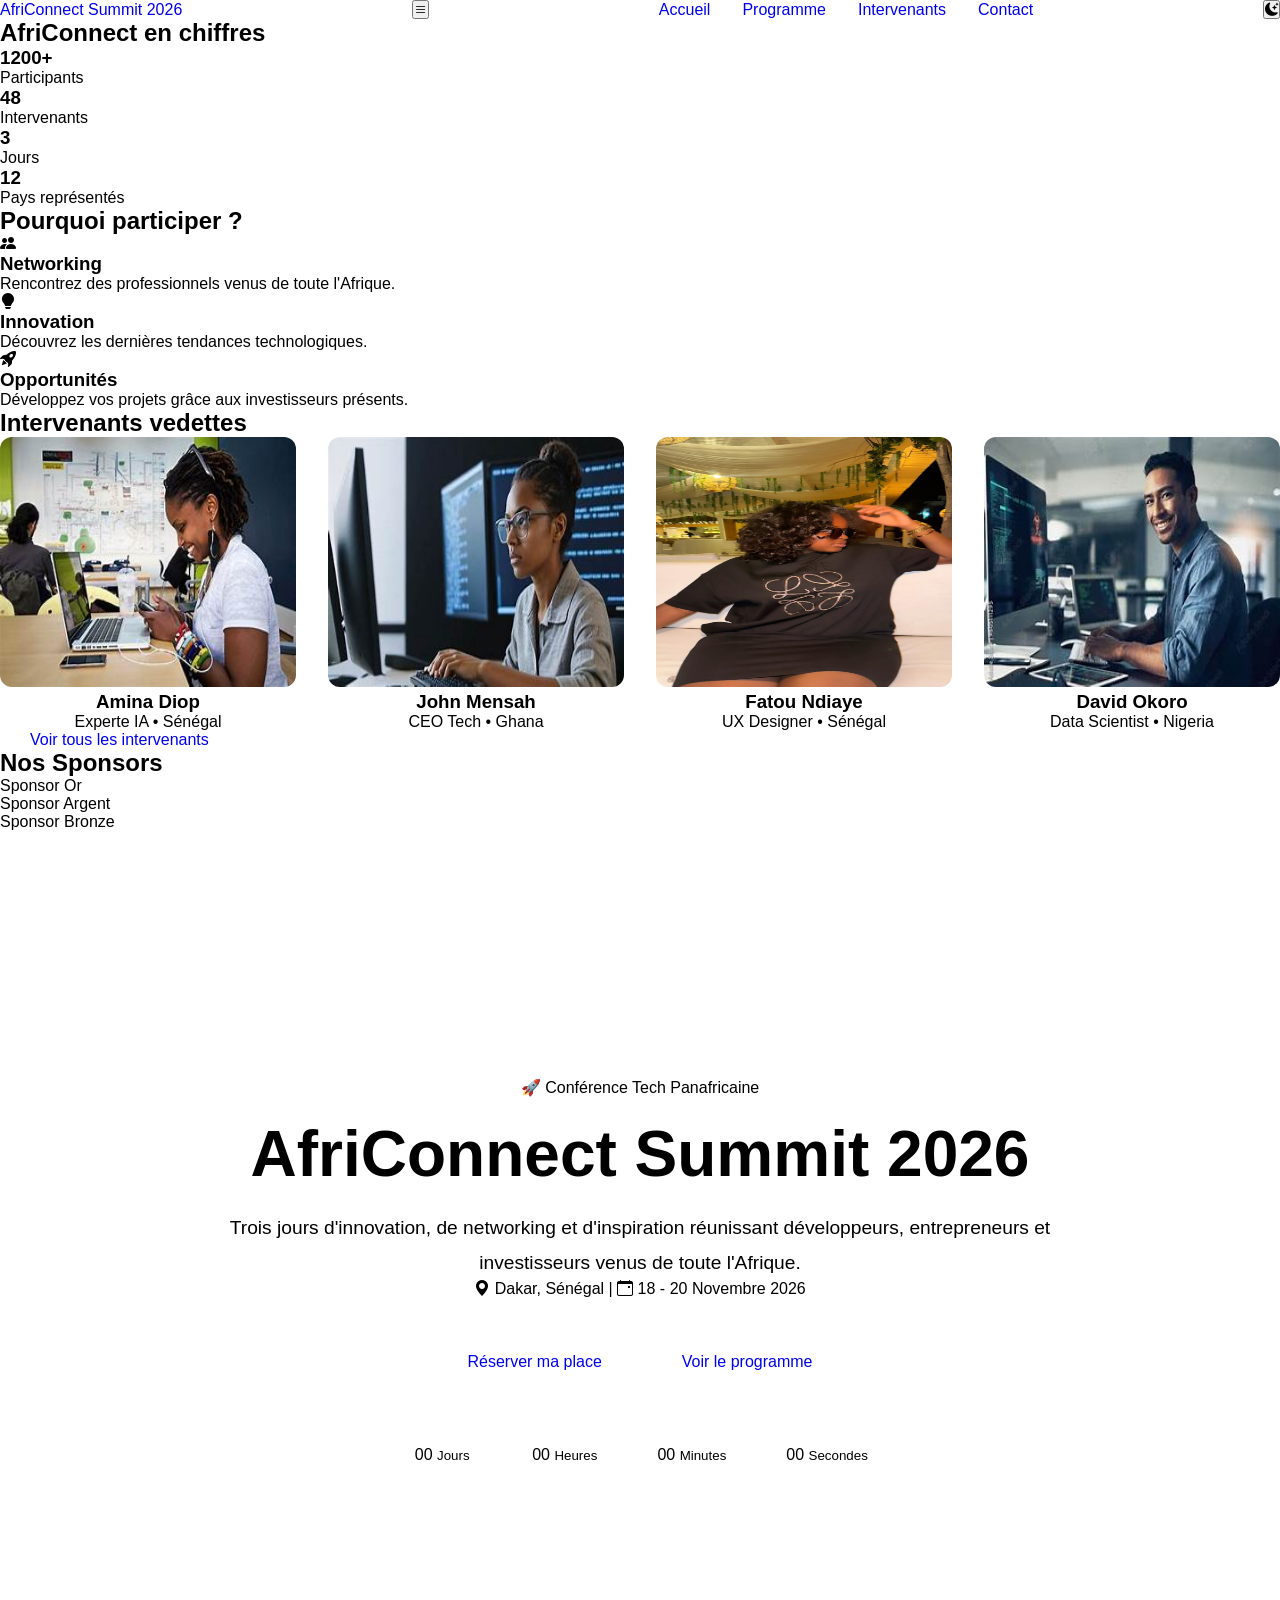
<file: FAYE-Cheikh-Ahmadou-Tidiane-AfriConnectSummit/index.html>
<!DOCTYPE html>
<html lang="fr">

<head>
    <meta charset="UTF-8">
    <meta name="viewport" content="width=device-width, initial-scale=1.0">

    <title>AfriConnect Summit 2026 | Accueil</title>

    <!-- Google Fonts -->
    <link rel="preconnect" href="https://fonts.googleapis.com">
    <link rel="preconnect" href="https://fonts.gstatic.com" crossorigin>

    <!-- Bootstrap Icons -->
    <link rel="stylesheet"
        href="https://cdn.jsdelivr.net/npm/bootstrap-icons@1.13.1/font/bootstrap-icons.min.css">

    <!-- CSS -->
    <link rel="stylesheet" href="css/style.css">
</head>

<body>

    <!-- ================= HEADER ================= -->
    <header>

        <!-- Navigation -->
         <header>
    <nav class="navbar">

        <a href="index.html" class="logo">
            AfriConnect <span>Summit 2026</span>
        </a>

        <button class="menu-toggle" aria-label="Ouvrir le menu">
            <i class="bi bi-list"></i>
        </button>

        <ul class="nav-links">
            <li><a href="index.html">Accueil</a></li>
            <li><a href="programme.html">Programme</a></li>
            <li><a href="intervenants.html">Intervenants</a></li>
            <li><a href="contact.html">Contact</a></li>
        </ul>

        <button id="theme-toggle" aria-label="Changer le thème">
            <i class="bi bi-moon-stars-fill"></i>
        </button>

    </nav>
</header>

    </header>

    <!-- ================= MAIN ================= -->
    <main>

        <!-- Hero -->

        <!-- Chiffres clés -->
         <section class="stats">
    <h2>AfriConnect en chiffres</h2>

    <div class="stats-grid">

        <article class="stat-card">
            <h3>1200+</h3>
            <p>Participants</p>
        </article>

        <article class="stat-card">
            <h3>48</h3>
            <p>Intervenants</p>
        </article>

        <article class="stat-card">
            <h3>3</h3>
            <p>Jours</p>
        </article>

        <article class="stat-card">
            <h3>12</h3>
            <p>Pays représentés</p>
        </article>

    </div>
</section>

        <!-- Pourquoi participer -->
         <section class="why">

    <h2>Pourquoi participer ?</h2>

    <div class="why-grid">

        <article class="why-card">
            <i class="bi bi-people-fill"></i>
            <h3>Networking</h3>
            <p>Rencontrez des professionnels venus de toute l'Afrique.</p>
        </article>

        <article class="why-card">
            <i class="bi bi-lightbulb-fill"></i>
            <h3>Innovation</h3>
            <p>Découvrez les dernières tendances technologiques.</p>
        </article>

        <article class="why-card">
            <i class="bi bi-rocket-takeoff-fill"></i>
            <h3>Opportunités</h3>
            <p>Développez vos projets grâce aux investisseurs présents.</p>
        </article>

    </div>

</section>

        <!-- Intervenants vedettes -->
         <section class="featured-speakers">

    <h2>Intervenants vedettes</h2>

    <div class="speakers-grid">

        <article class="speaker-card">
            <img src="js/images/OIP (10).jpg" alt="Intervenant 1" width="250" height="250">
            <h3>Amina Diop</h3>
            <p>Experte IA • Sénégal</p>
        </article>

        <article class="speaker-card">
            <img src="js/images/OIP (4).jpg" alt="Intervenant 2" width="250" height="250">
            <h3>John Mensah</h3>
            <p>CEO Tech • Ghana</p>
        </article>

        <article class="speaker-card">
            <img src="js/images/WhatsApp Image 2026-06-12 at 01.21.56.jpeg" alt="Intervenant 3" width="250" height="250">
            <h3>Fatou Ndiaye</h3>
            <p>UX Designer • Sénégal</p>
        </article>

        <article class="speaker-card">
            <img src="js/images/OIP (2).jpg" alt="Intervenant 4" width="250" height="250">
            <h3>David Okoro</h3>
            <p>Data Scientist • Nigeria</p>
        </article>

    </div>

    <a href="intervenants.html" class="btn btn-primary">
        Voir tous les intervenants
    </a>

</section>

        <!-- Sponsors -->
         <section class="sponsors">

    <h2>Nos Sponsors</h2>

    <div class="sponsors-container">

        <div class="gold">Sponsor Or</div>

        <div class="silver">Sponsor Argent</div>

        <div class="bronze">Sponsor Bronze</div>

    </div>

</section>
         <!-- ================= HERO ================= -->
<section class="hero">

    <div class="hero-content">

        <span class="hero-badge">
            🚀 Conférence Tech Panafricaine
        </span>

        <h1>AfriConnect Summit 2026</h1>

        <p class="hero-text">
            Trois jours d'innovation, de networking et d'inspiration
            réunissant développeurs, entrepreneurs et investisseurs
            venus de toute l'Afrique.
        </p>

        <p class="hero-location">
            <i class="bi bi-geo-alt-fill"></i>
            Dakar, Sénégal

            <span>|</span>

            <i class="bi bi-calendar-event"></i>
            18 - 20 Novembre 2026
        </p>

        <div class="hero-buttons">

            <a href="contact.html" class="btn btn-primary">
                Réserver ma place
            </a>

            <a href="programme.html" class="btn btn-secondary">
                Voir le programme
            </a>

        </div>

        <!-- Compte à rebours -->
        <div class="countdown">

            <div class="time-box">
                <span id="days">00</span>
                <small>Jours</small>
            </div>

            <div class="time-box">
                <span id="hours">00</span>
                <small>Heures</small>
            </div>

            <div class="time-box">
                <span id="minutes">00</span>
                <small>Minutes</small>
            </div>

            <div class="time-box">
                <span id="seconds">00</span>
                <small>Secondes</small>
            </div>

        </div>

    </div>

</section>

    </main>

    <!-- ================= FOOTER ================= -->
    <footer>

        <!-- Informations -->

    </footer>

    <!-- Bouton retour en haut -->

    <!-- JavaScript -->
    <script src="js/main.js"></script>

</body>

</html>
</file>
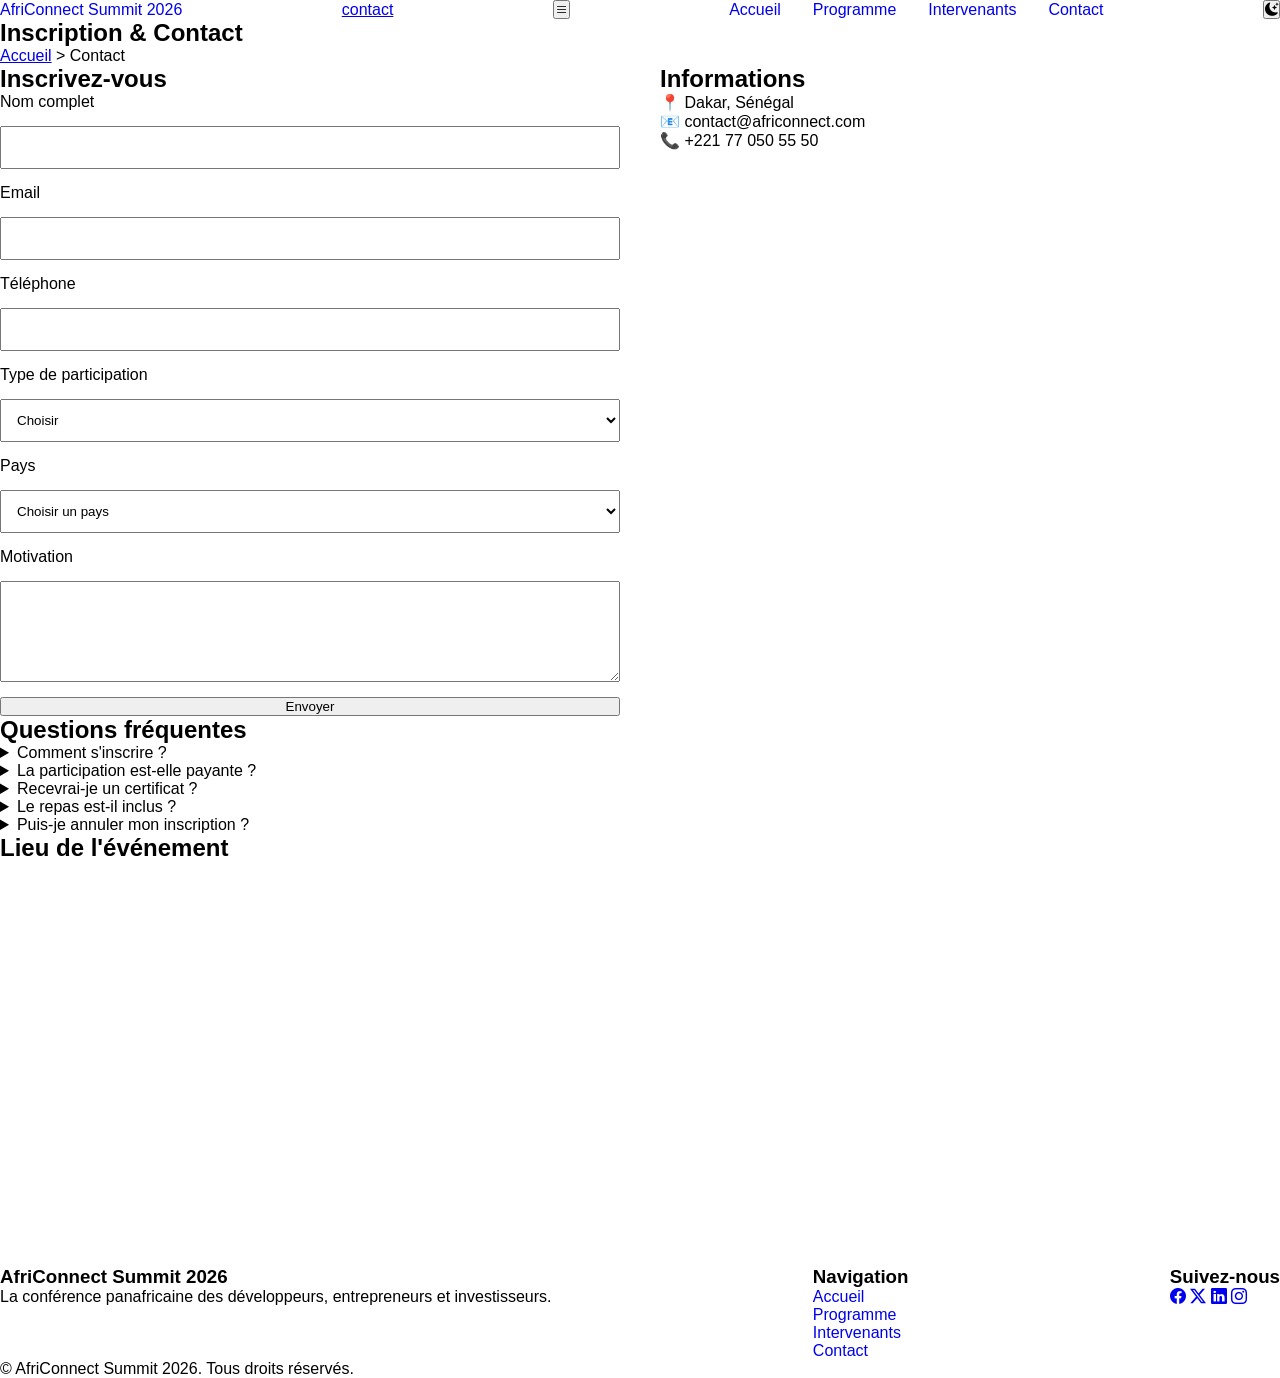
<file: FAYE-Cheikh-Ahmadou-Tidiane-AfriConnectSummit/contact.html>
<!DOCTYPE html>
<html lang="fr">

<head>
    <meta charset="UTF-8">
    <meta name="viewport" content="width=device-width, initial-scale=1.0">

    <title>AfriConnect Summit 2026 | Accueil</title>

    <!-- Google Fonts -->
    <link rel="preconnect" href="https://fonts.googleapis.com">
    <link rel="preconnect" href="https://fonts.gstatic.com" crossorigin>

    <!-- Bootstrap Icons -->
    <link rel="stylesheet"
        href="https://cdn.jsdelivr.net/npm/bootstrap-icons@1.13.1/font/bootstrap-icons.min.css">

    <!-- CSS -->
    <link rel="stylesheet" href="css/style.css">
</head>

<body>

    <!-- ================= HEADER ================= -->
    <header>

        <!-- Navigation -->
         <header>
    <nav class="navbar">

        <a href="index.html" class="logo">
            AfriConnect <span>Summit 2026</span>
        </a>
        <a href="contact.html" class="active">contact</a>

        <button class="menu-toggle" aria-label="Ouvrir le menu">
            <i class="bi bi-list"></i>
        </button>

        <ul class="nav-links">
            <li><a href="index.html">Accueil</a></li>
            <li><a href="programme.html">Programme</a></li>
            <li><a href="intervenants.html">Intervenants</a></li>
            <li><a href="contact.html">Contact</a></li>
        </ul>

        <button id="theme-toggle" aria-label="Changer le thème">
            <i class="bi bi-moon-stars-fill"></i>
        </button>

    </nav>
</header>

    </header>

    <!-- ================= MAIN ================= -->
    <main>

        <!-- Hero -->
        <section class="page-hero">
    <div class="container">
        <h1>Inscription & Contact</h1>
        <p>
            <a href="index.html">Accueil</a> >
            Contact
        </p>
    </div>
</section>
        <!-- section contact -->
         <section class="contact-section">

    <div class="contact-container">

        <!-- Formulaire -->
        <div class="contact-form">

            <h2>Inscrivez-vous</h2>

            <form id="registration-form">

                <label for="fullname">Nom complet</label>
                <input type="text" id="fullname" required>

                <label for="email">Email</label>
                <input type="email" id="email" required>

                <label for="phone">Téléphone</label>
                <input type="tel" id="phone" required>

                <label for="type">Type de participation</label>
                <select id="type" required>
                    <option value="">Choisir</option>
                    <option>Participant</option>
                    <option>Intervenant</option>
                    <option>Sponsor</option>
                </select>

                <label for="country">Pays</label>
                <select id="country" required>
                    <option value="">Choisir un pays</option>
                    <option>Sénégal</option>
                    <option>Mali</option>
                    <option>Côte d'Ivoire</option>
                    <option>Ghana</option>
                    <option>Nigeria</option>
                    <option>Kenya</option>
                    <option>Cameroun</option>
                    <option>Bénin</option>
                    <option>Togo</option>
                    <option>Burkina Faso</option>
                </select>

                <label for="message">Motivation</label>
                <textarea id="message" rows="5"></textarea>

                <button type="submit">
                    Envoyer
                </button>

            </form>

        </div>

        <!-- Informations -->
        <aside class="contact-info">

            <h2>Informations</h2>

            <p>📍 Dakar, Sénégal</p>

            <p>📧 contact@africonnect.com</p>

            <p>📞 +221 77 050 55 50</p>

        </aside>

    </div>

</section>

        <!-- FAQ -->
         <section class="faq">

<h2>Questions fréquentes</h2>

<details>
<summary>Comment s'inscrire ?</summary>
<p>Remplissez simplement le formulaire.</p>
</details>

<details>
<summary>La participation est-elle payante ?</summary>
<p>Oui, selon le type de billet.</p>
</details>

<details>
<summary>Recevrai-je un certificat ?</summary>
<p>Oui, après la conférence.</p>
</details>

<details>
<summary>Le repas est-il inclus ?</summary>
<p>Oui, pendant les trois jours.</p>
</details>

<details>
<summary>Puis-je annuler mon inscription ?</summary>
<p>Oui, selon les conditions d'inscription.</p>
</details>

</section>

        <!-- Google Maps -->
         <section class="map">

<h2>Lieu de l'événement</h2>

<iframe
src="https://www.google.com/maps?q=Dakar&output=embed"
loading="lazy">
</iframe>

</section>


    </main>

    <!-- ================= FOOTER ================= -->
    <footer>

        <!-- Informations -->
         <footer>

    <div class="footer-container">

        <div>
            <h3>AfriConnect Summit 2026</h3>

            <p>
                La conférence panafricaine des développeurs,
                entrepreneurs et investisseurs.
            </p>
        </div>

        <div>

            <h3>Navigation</h3>

            <ul>
                <li><a href="index.html">Accueil</a></li>
                <li><a href="programme.html">Programme</a></li>
                <li><a href="intervenants.html">Intervenants</a></li>
                <li><a href="contact.html">Contact</a></li>
            </ul>

        </div>

        <div>

            <h3>Suivez-nous</h3>

            <a href="#"><i class="bi bi-facebook"></i></a>
            <a href="#"><i class="bi bi-twitter-x"></i></a>
            <a href="#"><i class="bi bi-linkedin"></i></a>
            <a href="#"><i class="bi bi-instagram"></i></a>

        </div>

    </div>

    <p class="copyright">
        © <span id="year"></span> AfriConnect Summit 2026.
        Tous droits réservés.
    </p>

</footer>

    </footer>

    <!-- Bouton retour en haut -->

    <!-- JavaScript -->
    <script src="js/main.js"></script>
    <title>Contact | AfriConnect Summit 2026</title>

</body>

</html>
</file>
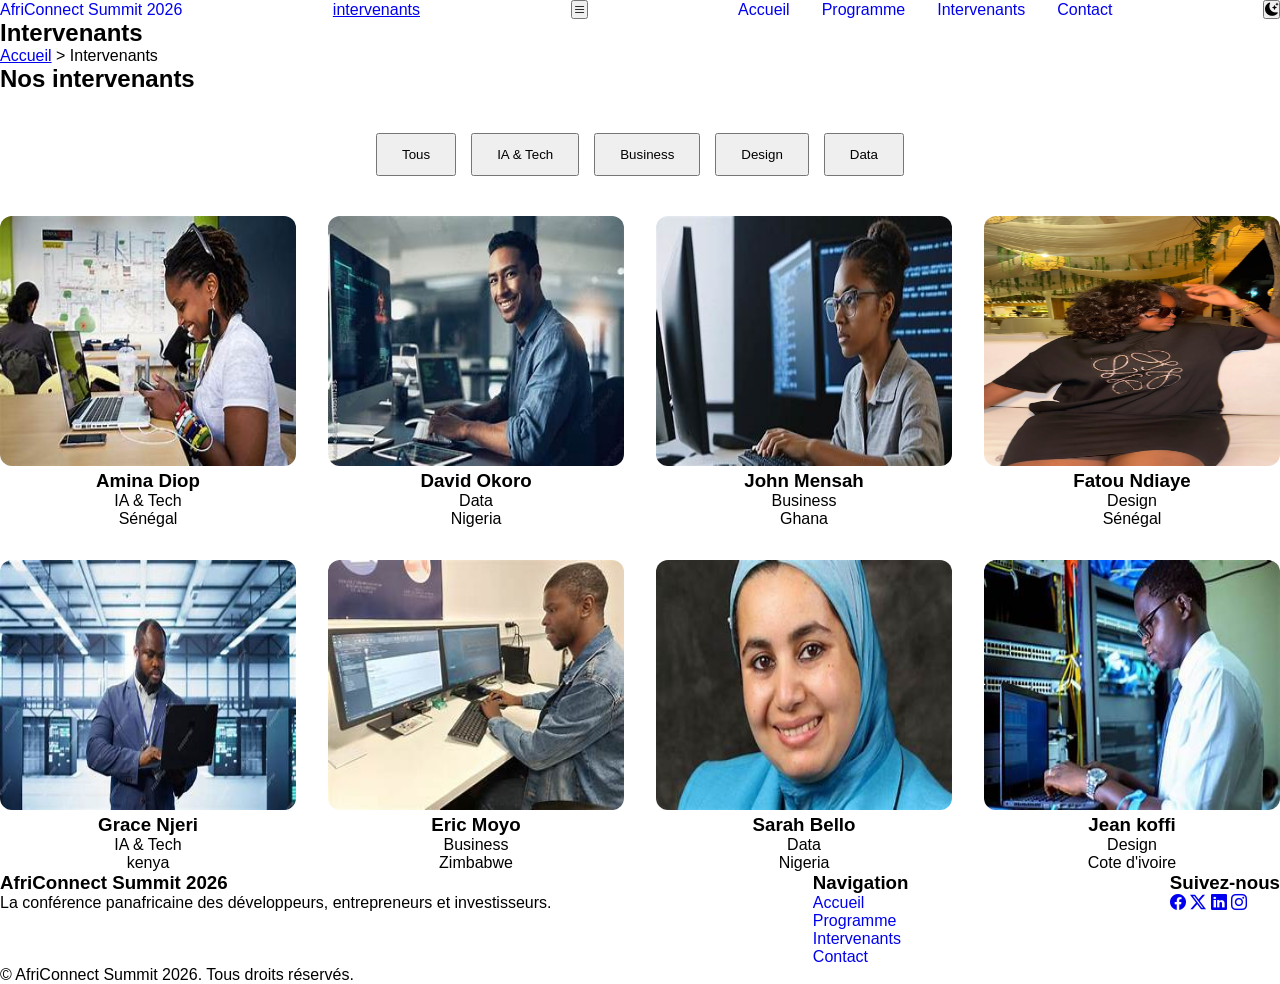
<file: FAYE-Cheikh-Ahmadou-Tidiane-AfriConnectSummit/intervenants.html>
<!DOCTYPE html>
<html lang="fr">

<head>
    <meta charset="UTF-8">
    <meta name="viewport" content="width=device-width, initial-scale=1.0">

    <title>AfriConnect Summit 2026 | Accueil</title>

    <!-- Google Fonts -->
    <link rel="preconnect" href="https://fonts.googleapis.com">
    <link rel="preconnect" href="https://fonts.gstatic.com" crossorigin>

    <!-- Bootstrap Icons -->
    <link rel="stylesheet"
        href="https://cdn.jsdelivr.net/npm/bootstrap-icons@1.13.1/font/bootstrap-icons.min.css">

    <!-- CSS -->
    <link rel="stylesheet" href="css/style.css">
</head>

<body>

    <!-- ================= HEADER ================= -->
    <header>

        <!-- Navigation -->
         <header>
    <nav class="navbar">

        <a href="index.html" class="logo">
            AfriConnect <span>Summit 2026</span>
        </a>
        <a href="intervenants.html" class="active">intervenants</a>

        <button class="menu-toggle" aria-label="Ouvrir le menu">
            <i class="bi bi-list"></i>
        </button>

        <ul class="nav-links">
            <li><a href="index.html">Accueil</a></li>
            <li><a href="programme.html">Programme</a></li>
            <li><a href="intervenants.html">Intervenants</a></li>
            <li><a href="contact.html">Contact</a></li>
        </ul>

        <button id="theme-toggle" aria-label="Changer le thème">
            <i class="bi bi-moon-stars-fill"></i>
        </button>

    </nav>
</header>

    </header>

    <!-- ================= MAIN ================= -->
    <main>

        <!-- Hero -->
         <section class="page-hero">
    <div class="container">
        <h1>Intervenants</h1>
        <p>
            <a href="index.html">Accueil</a> >
            Intervenants
        </p>
    </div>
</section>

        <!-- boutons de filtre -->
         <section class="speakers">

    <h2>Nos intervenants</h2>

    <div class="filters">
        <button class="filter-btn active">Tous</button>
        <button class="filter-btn">IA & Tech</button>
        <button class="filter-btn">Business</button>
        <button class="filter-btn">Design</button>
        <button class="filter-btn">Data</button>
    </div>

        <!-- grille des intervenants -->
         <div class="speakers-grid">

    <article class="speaker-card">
        <img src="js/images/OIP (10).jpg" alt="Amina Diop" width="250" height="250">

        <h3>Amina Diop</h3>

        <p>IA & Tech</p>

        <span>Sénégal</span>

    </article>

    <article class="speaker-card">
        <img src="js/images/OIP (2).jpg" alt="David Okoro" width="250" height="250">

        <h3>David Okoro</h3>

        <p>Data</p>

        <span>Nigeria</span>

    </article>
     
    <article class="speaker-card">
        <img src="js/images/OIP (4).jpg" alt="John Mensah" width="250" height="250">

        <h3>John Mensah</h3>

        <p>Business</p>

        <span>Ghana</span>

    </article>

    <article class="speaker-card">
        <img src="js/images/WhatsApp Image 2026-06-12 at 01.21.56.jpeg" alt="Fatou Ndiaye" width="250" height="250">

        <h3>Fatou Ndiaye</h3>

        <p>Design</p>

        <span>Sénégal</span>

    </article>

    <article class="speaker-card">
        <img src="js/images/OIP (8).jpg" alt="Grace Njeri" width="250" height="250">

        <h3>Grace Njeri</h3>

        <p>IA & Tech</p>

        <span>kenya</span>

    </article>

    <article class="speaker-card">
        <img src="js/images/OIP (7).jpg" alt="Eric Moyo" width="250" height="250">

        <h3>Eric Moyo</h3>

        <p>Business</p>

        <span>Zimbabwe</span>

    </article>

    <article class="speaker-card">
        <img src="js/images/OIP (6).jpg" alt="Sarah Bello" width="250" height="250">

        <h3>Sarah Bello</h3>

        <p>Data</p>

        <span>Nigeria</span>

    </article>

    <article class="speaker-card">
        <img src="js/images/OIP (5).jpg" alt="Jean koffi" width="250" height="250">

        <h3>Jean koffi</h3>

        <p>Design</p>

        <span>Cote d'ivoire</span>

    </article>
         </div>
         </section>

        

        

    </main>

    <!-- ================= FOOTER ================= -->
    <footer>

        <!-- Informations -->
         <footer>

    <div class="footer-container">

        <div>
            <h3>AfriConnect Summit 2026</h3>

            <p>
                La conférence panafricaine des développeurs,
                entrepreneurs et investisseurs.
            </p>
        </div>

        <div>

            <h3>Navigation</h3>

            <ul>
                <li><a href="index.html">Accueil</a></li>
                <li><a href="programme.html">Programme</a></li>
                <li><a href="intervenants.html">Intervenants</a></li>
                <li><a href="contact.html">Contact</a></li>
            </ul>

        </div>

        <div>

            <h3>Suivez-nous</h3>

            <a href="#"><i class="bi bi-facebook"></i></a>
            <a href="#"><i class="bi bi-twitter-x"></i></a>
            <a href="#"><i class="bi bi-linkedin"></i></a>
            <a href="#"><i class="bi bi-instagram"></i></a>

        </div>

    </div>

    <p class="copyright">
        © <span id="year"></span> AfriConnect Summit 2026.
        Tous droits réservés.
    </p>

</footer>

    </footer>

    <!-- Bouton retour en haut -->

    <!-- JavaScript -->
    <script src="js/main.js"></script>
    <title>Intervenants | AfriConnect Summit 2026</title>

</body>

</html>
</file>
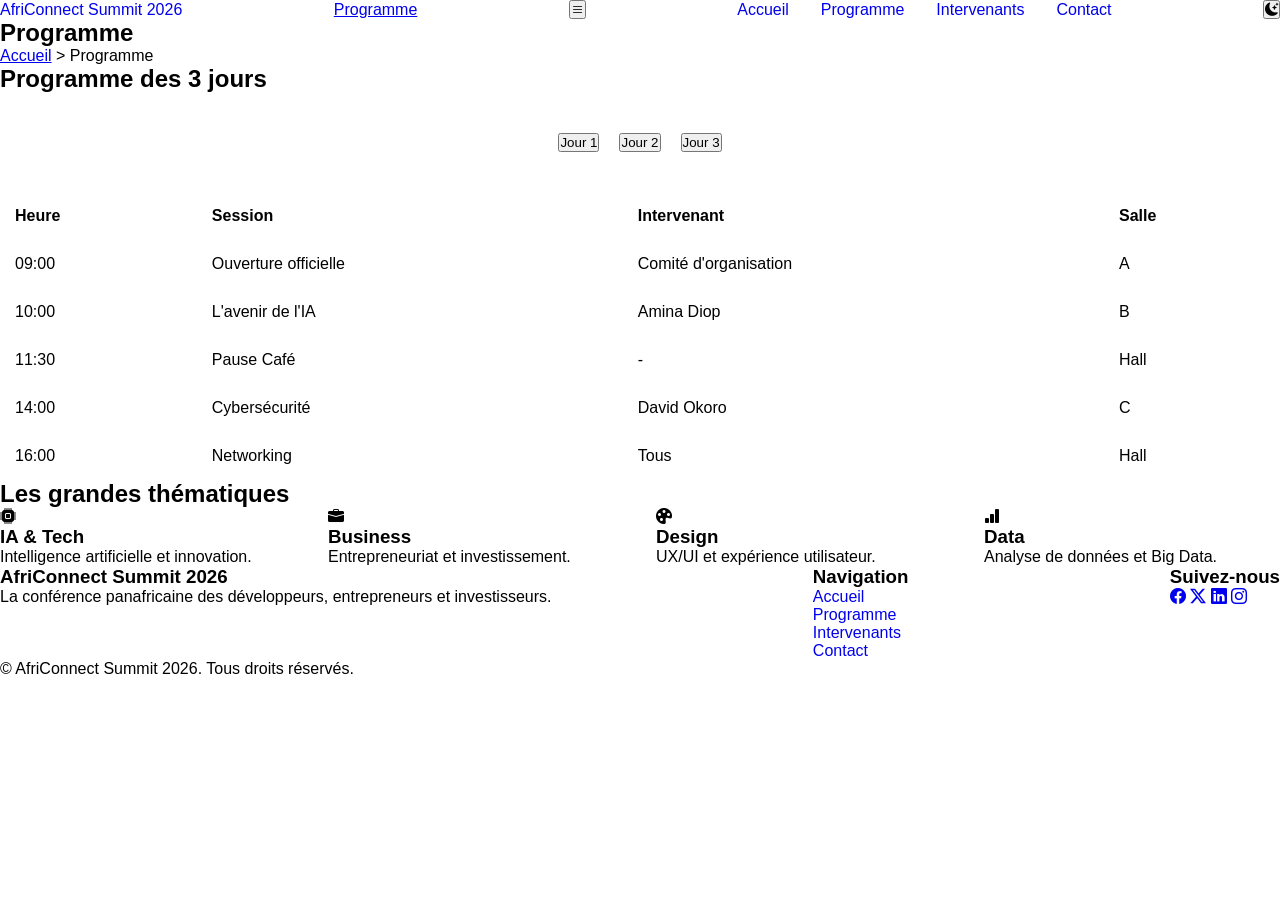
<file: FAYE-Cheikh-Ahmadou-Tidiane-AfriConnectSummit/programme.html>
<!DOCTYPE html>
<html lang="fr">

<head>
    <meta charset="UTF-8">
    <meta name="viewport" content="width=device-width, initial-scale=1.0">

    <title>AfriConnect Summit 2026 | Accueil</title>

    <!-- Google Fonts -->
    <link rel="preconnect" href="https://fonts.googleapis.com">
    <link rel="preconnect" href="https://fonts.gstatic.com" crossorigin>

    <!-- Bootstrap Icons -->
    <link rel="stylesheet"
        href="https://cdn.jsdelivr.net/npm/bootstrap-icons@1.13.1/font/bootstrap-icons.min.css">

    <!-- CSS -->
    <link rel="stylesheet" href="css/style.css">
</head>

<body>

    <!-- ================= HEADER ================= -->
    <header>

        <!-- Navigation -->
         <header>
    <nav class="navbar">

        <a href="index.html" class="logo">
            AfriConnect <span>Summit 2026</span>
        </a>
        <a href="programme.html" class="active">Programme</a>

        <button class="menu-toggle" aria-label="Ouvrir le menu">
            <i class="bi bi-list"></i>
        </button>

        <ul class="nav-links">
            <li><a href="index.html">Accueil</a></li>
            <li><a href="programme.html">Programme</a></li>
            <li><a href="intervenants.html">Intervenants</a></li>
            <li><a href="contact.html">Contact</a></li>
        </ul>

        <button id="theme-toggle" aria-label="Changer le thème">
            <i class="bi bi-moon-stars-fill"></i>
        </button>

    </nav>
</header>

    </header>

    <!-- ================= MAIN ================= -->
    <main>

        <!-- Hero interne -->
         <section class="page-hero">

    <div class="container">

        <h1>Programme</h1>

        <p>
            <a href="index.html">Accueil</a>
            >
            Programme
        </p>

    </div>

</section>

        <!-- les onglets -->
         <section class="programme">

    <h2>Programme des 3 jours</h2>

    <div class="tabs">

        <button class="tab active">Jour 1</button>

        <button class="tab">Jour 2</button>

        <button class="tab">Jour 3</button>

    </div>

        <!-- tableau du jour 1 -->
         <div class="tab-content active">

<table>

<thead>

<tr>

<th>Heure</th>

<th>Session</th>

<th>Intervenant</th>

<th>Salle</th>

</tr>

</thead>

<tbody>

<tr>

<td>09:00</td>

<td>Ouverture officielle</td>

<td>Comité d'organisation</td>

<td>A</td>

</tr>

<tr>

<td>10:00</td>

<td>L'avenir de l'IA</td>

<td>Amina Diop</td>

<td>B</td>

</tr>

<tr>

<td>11:30</td>

<td>Pause Café</td>

<td>-</td>

<td>Hall</td>

</tr>

<tr>

<td>14:00</td>

<td>Cybersécurité</td>

<td>David Okoro</td>

<td>C</td>

</tr>

<tr>

<td>16:00</td>

<td>Networking</td>

<td>Tous</td>

<td>Hall</td>

</tr>

</tbody>

</table>

</div>

        <!-- theramique -->
         <section class="themes">

<h2>Les grandes thématiques</h2>

<div class="themes-grid">

<article>

<i class="bi bi-cpu-fill"></i>

<h3>IA & Tech</h3>

<p>Intelligence artificielle et innovation.</p>

</article>

<article>

<i class="bi bi-briefcase-fill"></i>

<h3>Business</h3>

<p>Entrepreneuriat et investissement.</p>

</article>

<article>

<i class="bi bi-palette-fill"></i>

<h3>Design</h3>

<p>UX/UI et expérience utilisateur.</p>

</article>

<article>

<i class="bi bi-bar-chart-fill"></i>

<h3>Data</h3>

<p>Analyse de données et Big Data.</p>

</article>

</div>

</section>


        

    </main>

    <!-- ================= FOOTER ================= -->
    <footer>

        <!-- Informations -->
         <footer>

    <div class="footer-container">

        <div>
            <h3>AfriConnect Summit 2026</h3>

            <p>
                La conférence panafricaine des développeurs,
                entrepreneurs et investisseurs.
            </p>
        </div>

        <div>

            <h3>Navigation</h3>

            <ul>
                <li><a href="index.html">Accueil</a></li>
                <li><a href="programme.html">Programme</a></li>
                <li><a href="intervenants.html">Intervenants</a></li>
                <li><a href="contact.html">Contact</a></li>
            </ul>

        </div>

        <div>

            <h3>Suivez-nous</h3>

            <a href="#"><i class="bi bi-facebook"></i></a>
            <a href="#"><i class="bi bi-twitter-x"></i></a>
            <a href="#"><i class="bi bi-linkedin"></i></a>
            <a href="#"><i class="bi bi-instagram"></i></a>

        </div>

    </div>

    <p class="copyright">
        © <span id="year"></span> AfriConnect Summit 2026.
        Tous droits réservés.
    </p>

</footer>

    </footer>

    <!-- Bouton retour en haut -->

    <!-- JavaScript -->
    <script src="js/main.js"></script>
    <title>Programme | AfriConnect Summit 2026</title>

</body>

</html>
</file>
<file: FAYE-Cheikh-Ahmadou-Tidiane-AfriConnectSummit/css/style.css>
:root{
    --primary:#0F766E;
    --secondary:#14B8A6;
    --accent:#F59E0B;
    --dark:#0F172A;
    --light:#F8FAFC;
    --gray:#64748B;
    --radius:12px;
    --transition:.3s ease;
}

*{
    margin:0;
    padding:0;
    box-sizing:border-box;
}

body{
    font-family:Arial, sans-serif;
}
/* ===== Navigation ===== */
.navbar{
    display:flex;
    justify-content:space-between;
    align-items:center;
}

.nav-links{
    display:flex;
    list-style:none;
    gap:2rem;
}

.logo{
    text-decoration:none;
}

.nav-links a{
    text-decoration:none;
}

/* ===== Footer ===== */

.footer-container{
    display:flex;
    justify-content:space-between;
    flex-wrap:wrap;
    gap:2rem;
}

.footer-container ul{
    list-style:none;
}

.footer-container a{
    text-decoration:none;
}
/* ===== HERO ===== */

.hero{
    min-height:100vh;
    display:flex;
    justify-content:center;
    align-items:center;
    text-align:center;
    padding:2rem;
}

.hero-content{
    max-width:900px;
}

.hero h1{
    font-size:4rem;
    margin:20px 0;
}

.hero-text{
    font-size:1.2rem;
    line-height:1.8;
}

.hero-buttons{
    display:flex;
    justify-content:center;
    gap:20px;
    margin:40px 0;
}

.btn{
    text-decoration:none;
    padding:15px 30px;
    border-radius:10px;
}

.countdown{
    display:flex;
    justify-content:center;
    gap:20px;
    flex-wrap:wrap;
}

.time-box{
    min-width:100px;
    padding:20px;
    border-radius:12px;
}
<section class="sponsors">

    <h2>Nos Sponsors</h2>

    <div class="sponsors-container">

        <div class="gold">Sponsor Or</div>

        <div class="silver">Sponsor Argent</div>

        <div class="bronze">Sponsor Bronze</div>

    </div>

</section>
.page-hero{
    padding:120px 20px;
    text-align:center;
}

.tabs{
    display:flex;
    justify-content:center;
    gap:20px;
    margin:40px 0;
}

table{
    width:100%;
    border-collapse:collapse;
}

th,
td{
    padding:15px;
    text-align:left;
}

.themes-grid{
    display:grid;
    grid-template-columns:repeat(auto-fit,minmax(250px,1fr));
    gap:2rem;
}
.filters{
    display:flex;
    justify-content:center;
    gap:15px;
    flex-wrap:wrap;
    margin:40px 0;
}

.filter-btn{
    padding:12px 24px;
    cursor:pointer;
}

.speakers-grid{
    display:grid;
    grid-template-columns:repeat(auto-fit,minmax(250px,1fr));
    gap:2rem;
}

.speaker-card{
    text-align:center;
}

.speaker-card img{
    width:100%;
    border-radius:12px;
}
.contact-container{
    display:flex;
    gap:40px;
    flex-wrap:wrap;
}

.contact-form,
.contact-info{
    flex:1;
}

form{
    display:flex;
    flex-direction:column;
    gap:15px;
}

input,
select,
textarea{
    padding:12px;
}

iframe{
    width:100%;
    height:400px;
    border:none;
}
:root{
    --primary:#0F766E;
    --secondary:#14B8A6;
    --accent:#F59E0B;
    --dark:#0F172A;
    --light:#F8FAFC;
    --gray:#64748B;
    --radius:12px;
    --transition:.3s ease;
    --title-font:"Poppins",sans-serif;
    --body-font:"Inter",sans-serif;
}
button,
a,
.speaker-card,
.stat-card,
.why-card{
    transition:var(--transition);
}
@media(max-width:768px){
    ...
}

@media(max-width:375px){
    ...
}

@media(min-width:1200px){
    ...
}
[data-theme="dark"]{
    --light:#0F172A;
    --dark:#F8FAFC;
}
</file>
